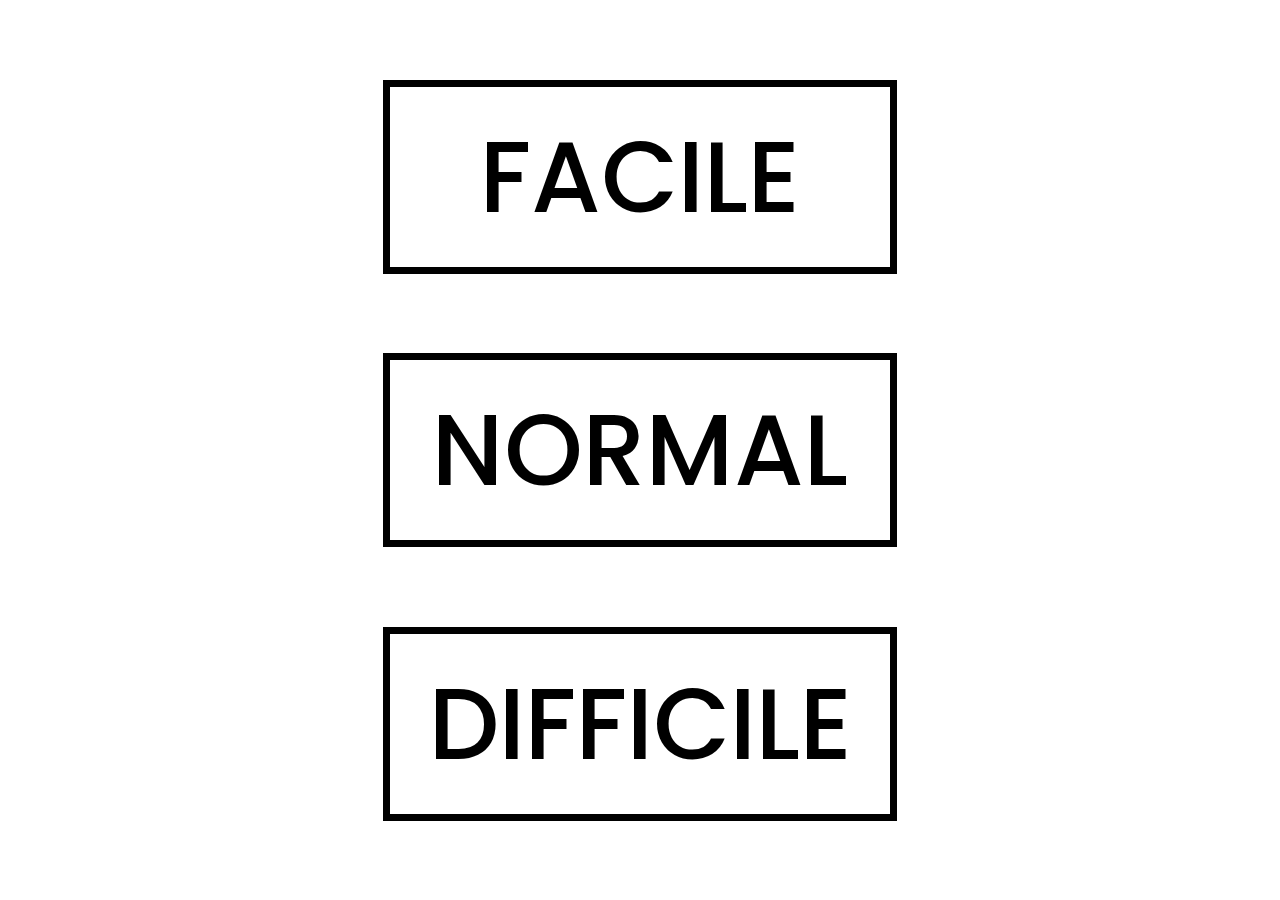
<file: index.html>
<!DOCTYPE html>
<html lang="fr">
    <head>
        <meta charset="UTF-8">
        <meta name="viewport" content="width=device-width, initial-scale=1.0">
        <title>Clicker</title>
        <link rel="stylesheet" href="style.css">
    </head>
    <body>
        <div class="navBar">
            <a href="./Jeu/Facile.html">Facile</a>
            <a href="./Jeu/Normal.html">Normal</a>
            <a href="./Jeu/Difficile.html">Difficile</a>
        </div>
    </body>
<script src="index.js"></script>
</html>
</file>
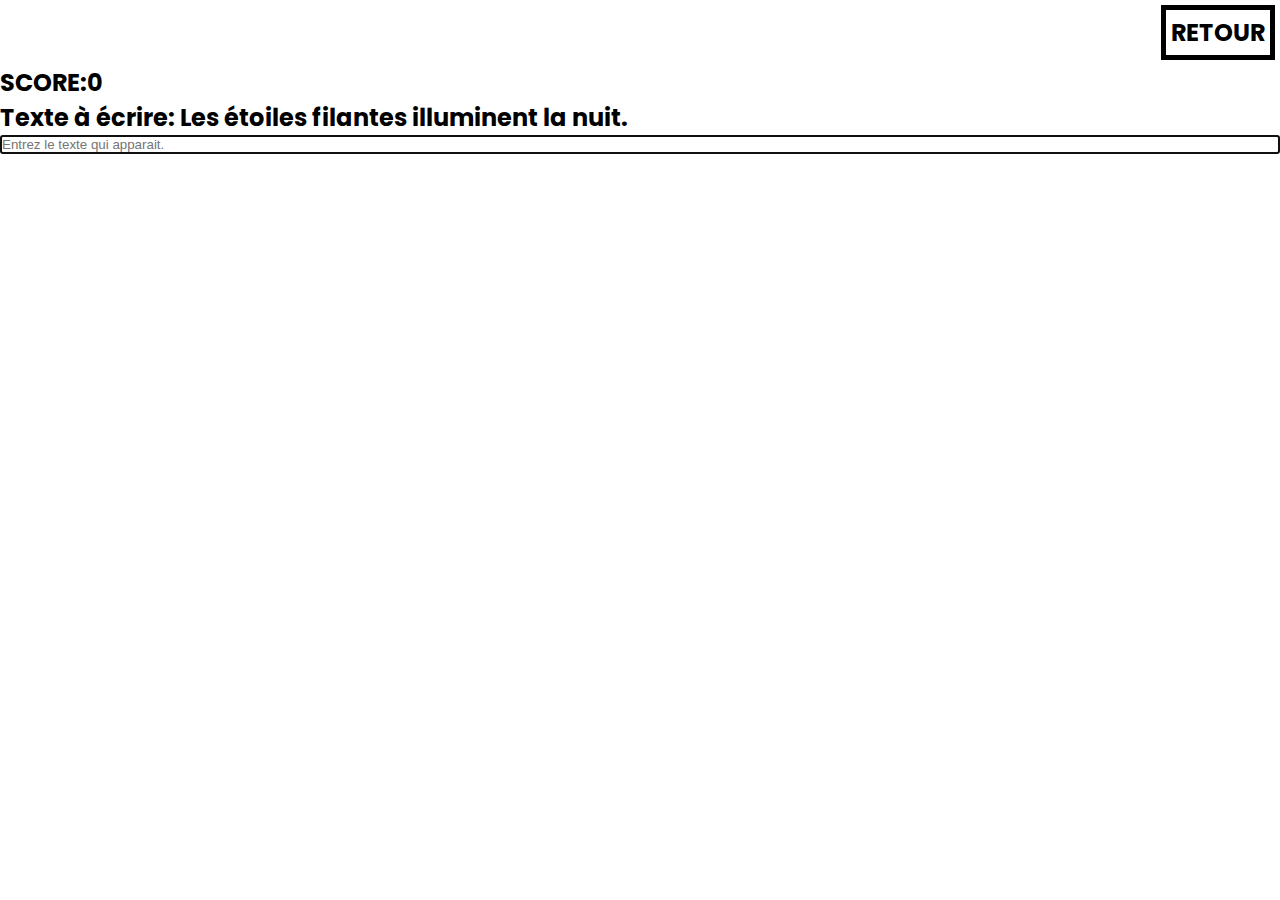
<file: Jeu/Difficile.html>
<!DOCTYPE html>
<html lang="fr">
<head>
    <meta charset="UTF-8">
    <meta name="viewport" content="width=device-width, initial-scale=1.0">
    <title>DIFFICILE</title>
    <link rel="stylesheet" href="../style.css">
</head>
<body>
    <div class="Global">
        <a href="../index.html"><h2>Retour</h2></a>
        <h2 id="Score">SCORE:</h2>
        <h2>Texte à écrire: <span id="Mot"></span></h2>
        <input type="text" placeholder="Entrez le texte qui apparait." autofocus id="Input">
    </div>
</body>
<script src="Difficile.js"></script>
</html>
</file>
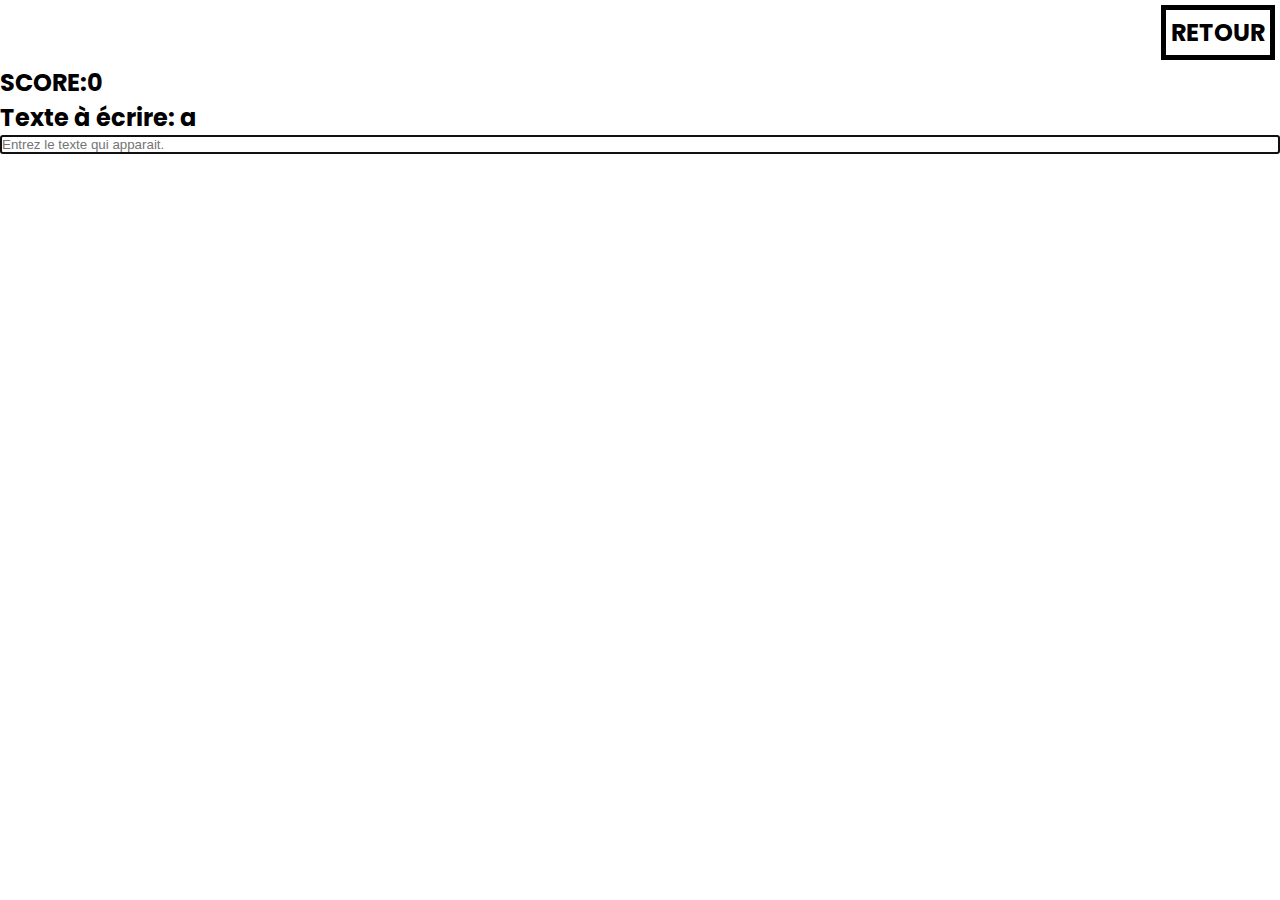
<file: Jeu/Facile.html>
<!DOCTYPE html>
<html lang="fr">
<head>
    <meta charset="UTF-8">
    <meta name="viewport" content="width=device-width, initial-scale=1.0">
    <title>FACILE</title>
    <link rel="stylesheet" href="../style.css">
</head>
<body>
    <div class="Global">
        <a href="../index.html"><h2>Retour</h2></a>
        <h2 id="Score">SCORE:</h2>
        <h2>Texte à écrire: <span id="Mot"></span></h2>
        <input type="text" placeholder="Entrez le texte qui apparait." autofocus id="Input">
    </div>
</body>
<script src="Facile.js" ></script>
</html>
</file>
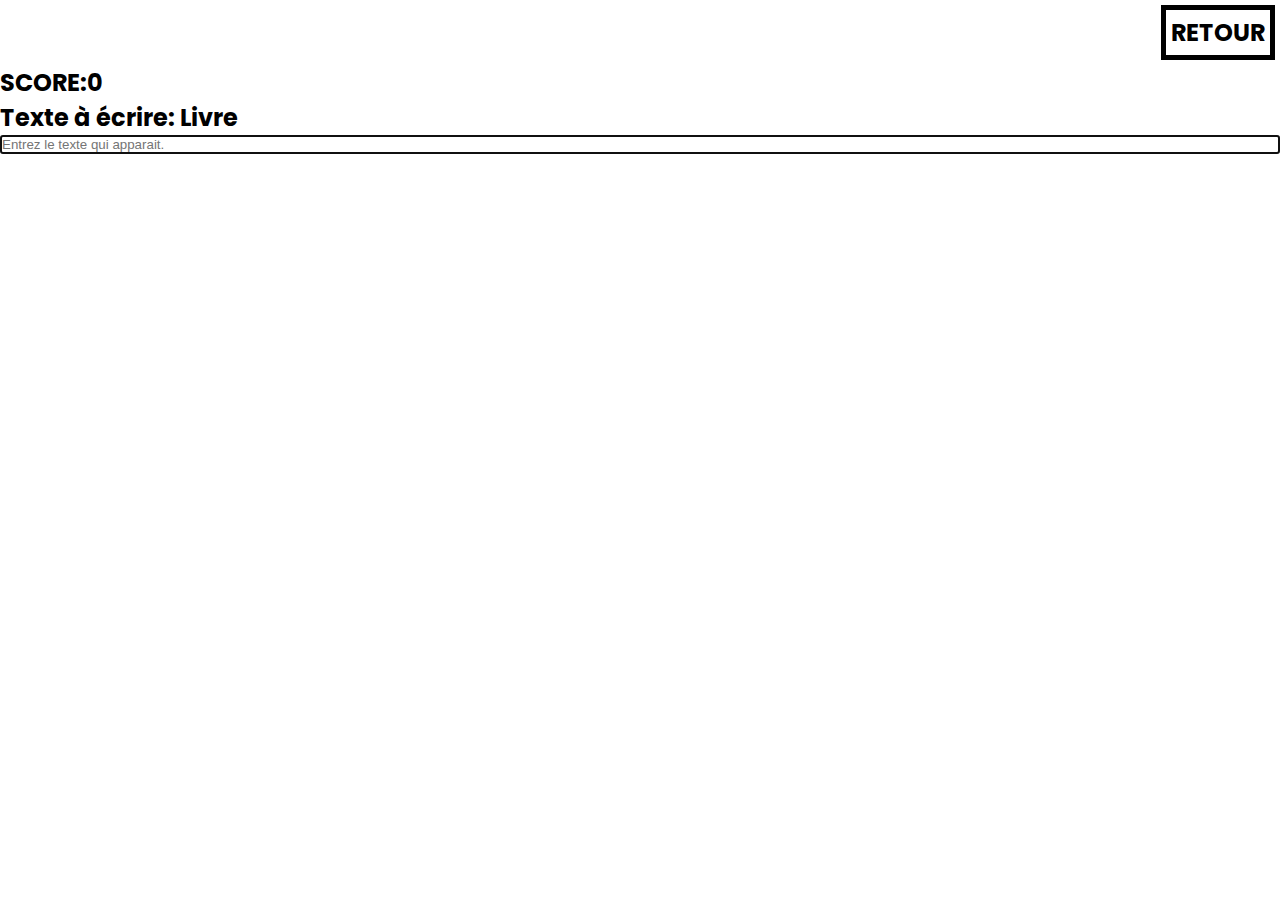
<file: Jeu/Normal.html>
<!DOCTYPE html>
<html lang="fr">
<head>
    <meta charset="UTF-8">
    <meta name="viewport" content="width=device-width, initial-scale=1.0">
    <title>NORMAL</title>
    <link rel="stylesheet" href="../style.css">
</head>
<body>
    <div class="Global">
        <a href="../index.html"><h2>Retour</h2></a>
        <h2 id="Score">SCORE:</h2>
        <h2>Texte à écrire: <span id="Mot"></span></h2>
        <input type="text" placeholder="Entrez le texte qui apparait." autofocus id="Input">
    </div>
</body>
<script src="Normal.js"></script>
</html>
</file>
<file: style.css>
@import url('https://fonts.googleapis.com/css2?family=Poppins:ital,wght@0,100;0,200;0,300;0,400;0,500;0,600;0,700;0,800;0,900;1,100;1,200;1,300;1,400;1,500;1,600;1,700;1,800;1,900&display=swap');
*
{
margin: 0;
padding: 0;
}
body{
    font-family: "Poppins", Helvetica, sans-serif;
    min-height: 100vh;
    min-width: 100vw;
    user-select: none;
}
a{
    text-transform: uppercase;
    color: black;
    text-decoration: none;
    font-weight: 500;
}
.navBar{
    display: flex;
    flex-direction: column;
    align-items: center;
    height: 100vh;
    justify-content: space-evenly;
}
.navBar a{
    border: solid 7px black;
    padding: 15px 0;
    width: 500px;
    text-align: center;
    font-size: 100px;
}
.Global{
    display: flex;
    height: 100vh;
    width: 100vw;
    flex-direction: column;

}
.Global a{
    align-self: flex-end;
    padding:5px ;
    border: solid 5px black;
    margin: 5px;
}
</file>
